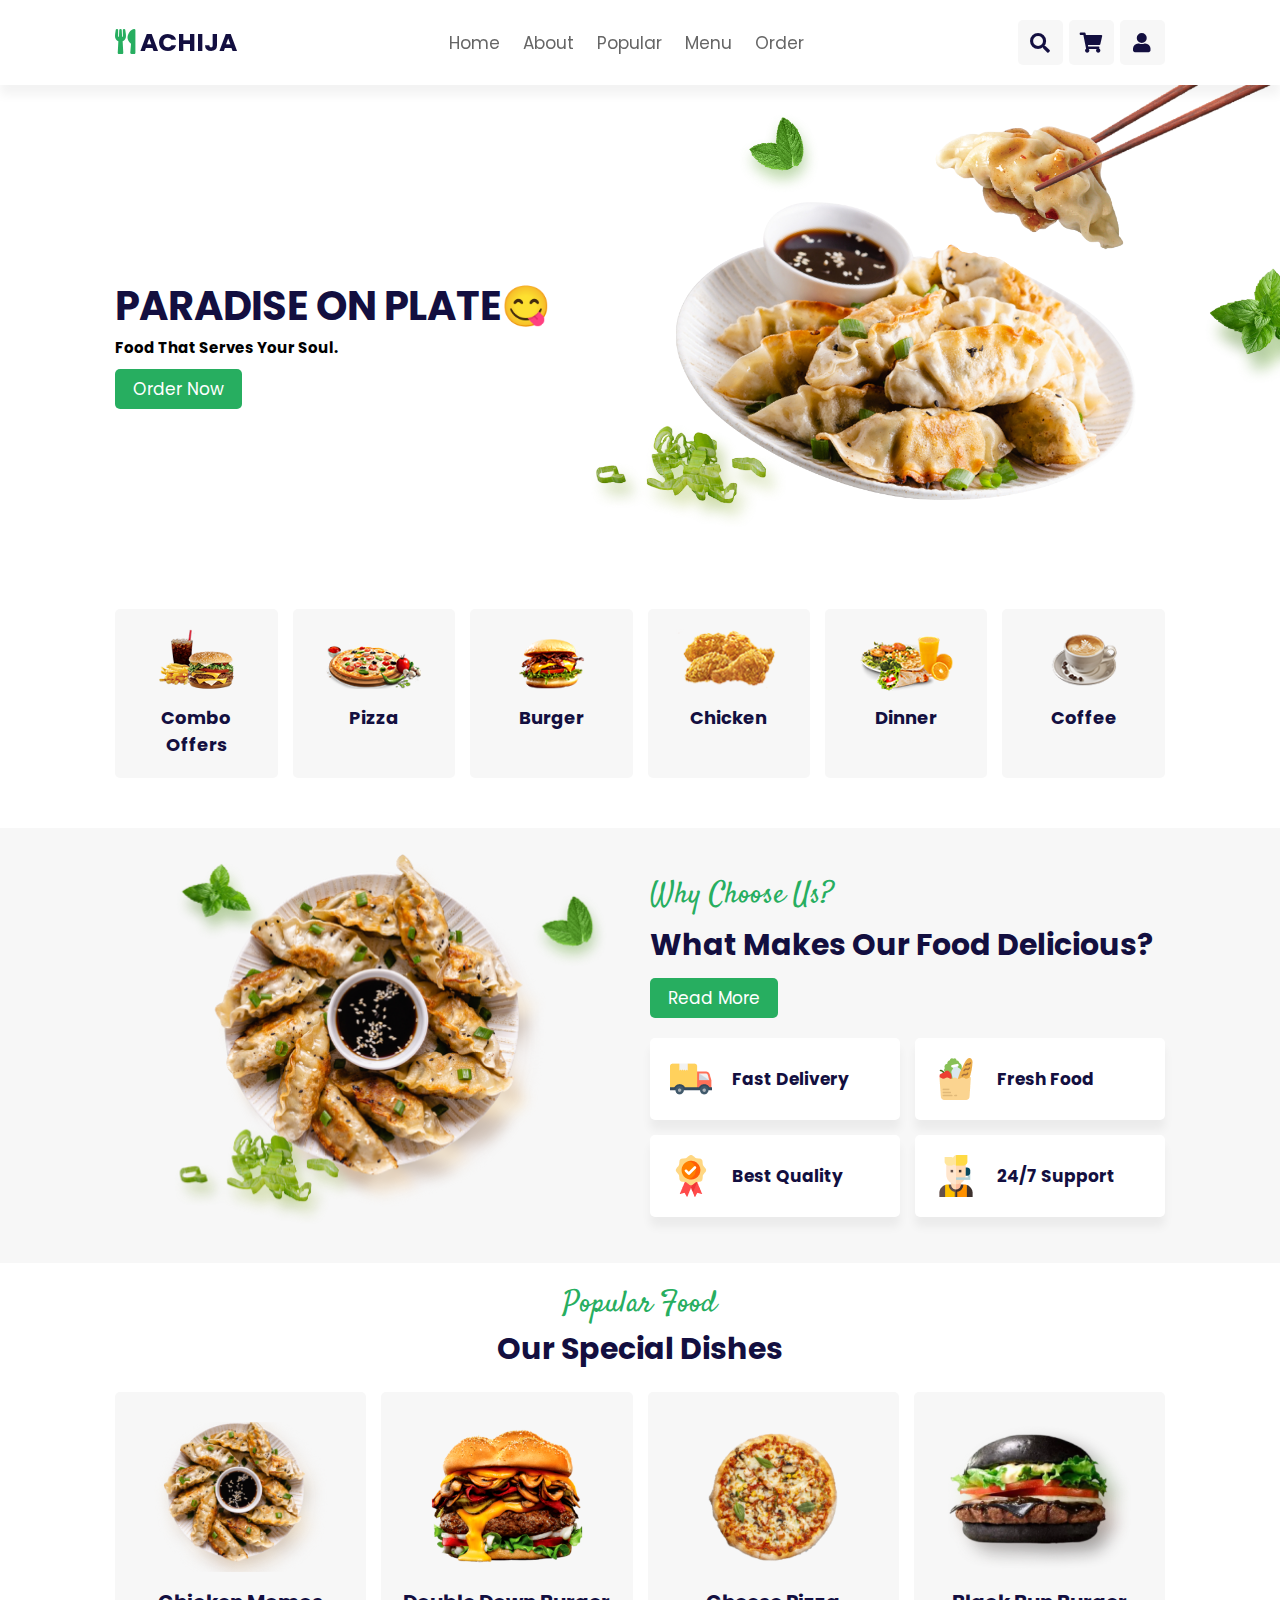
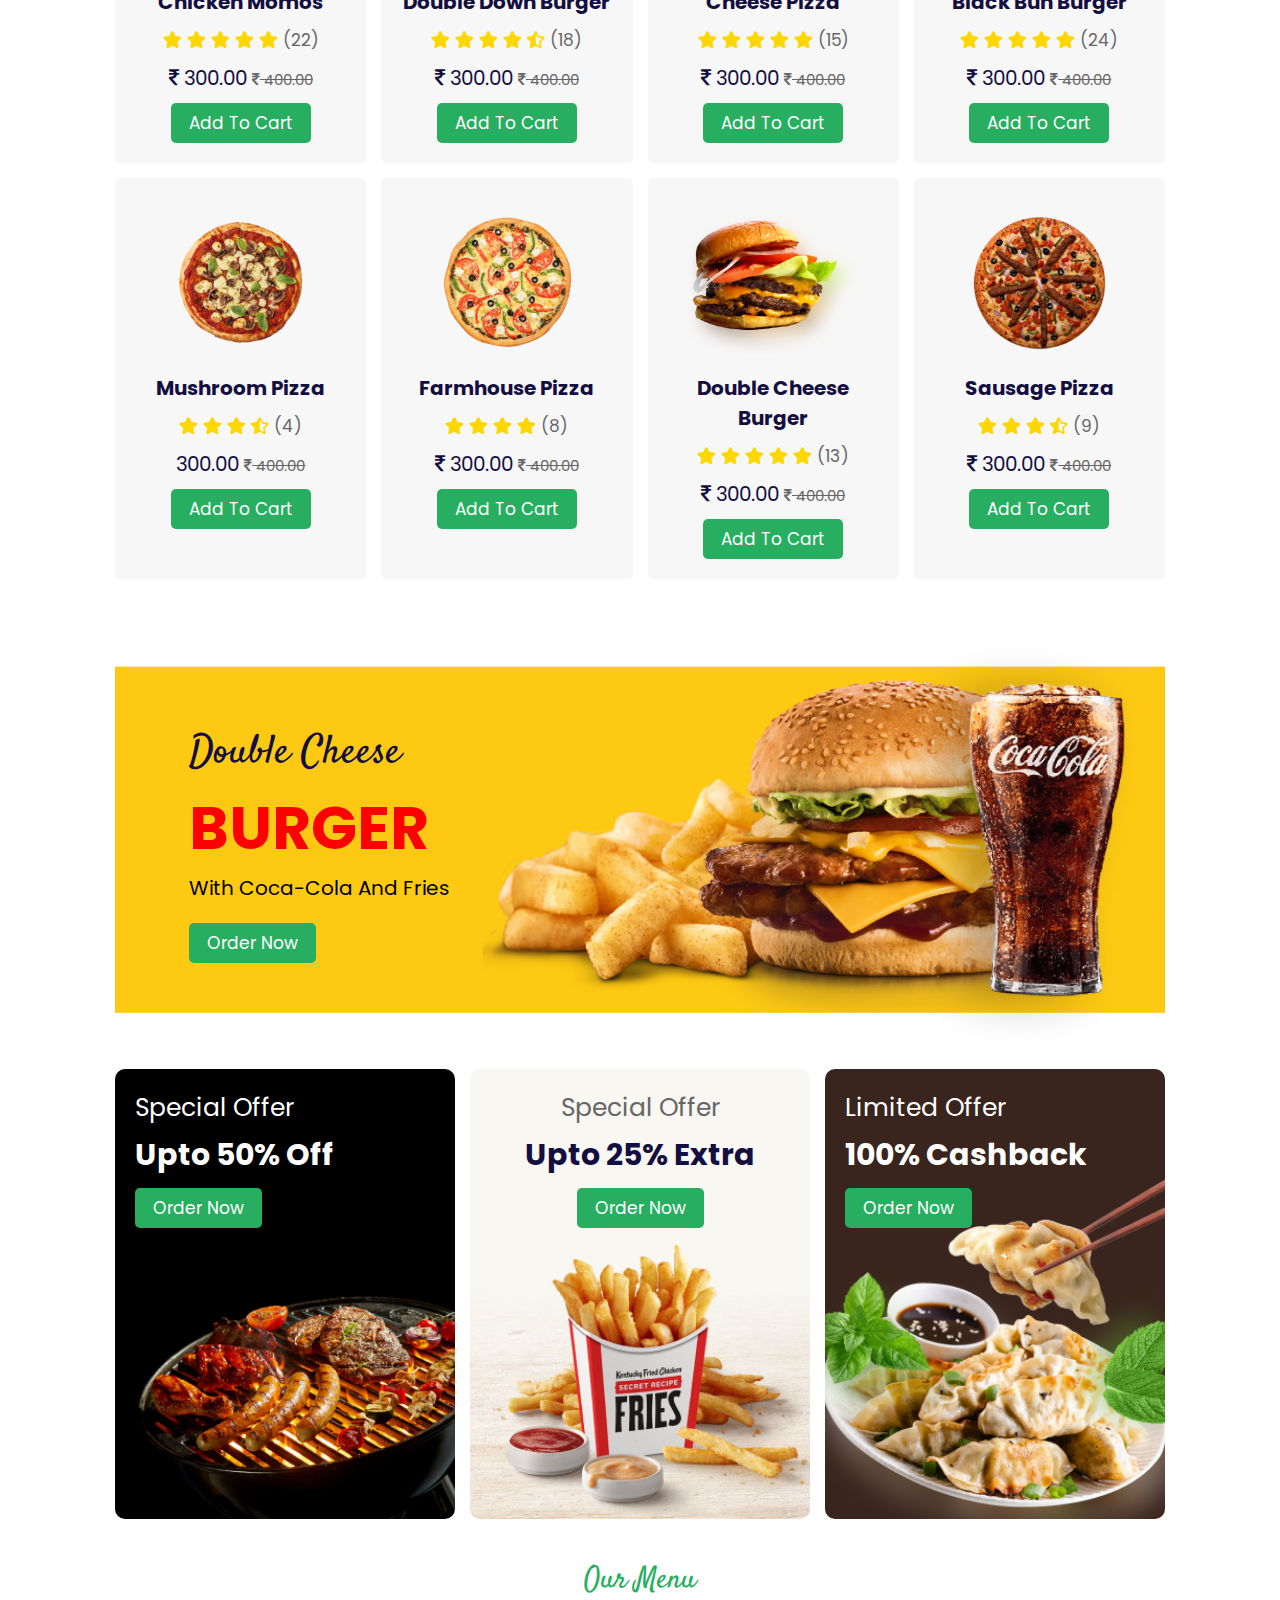
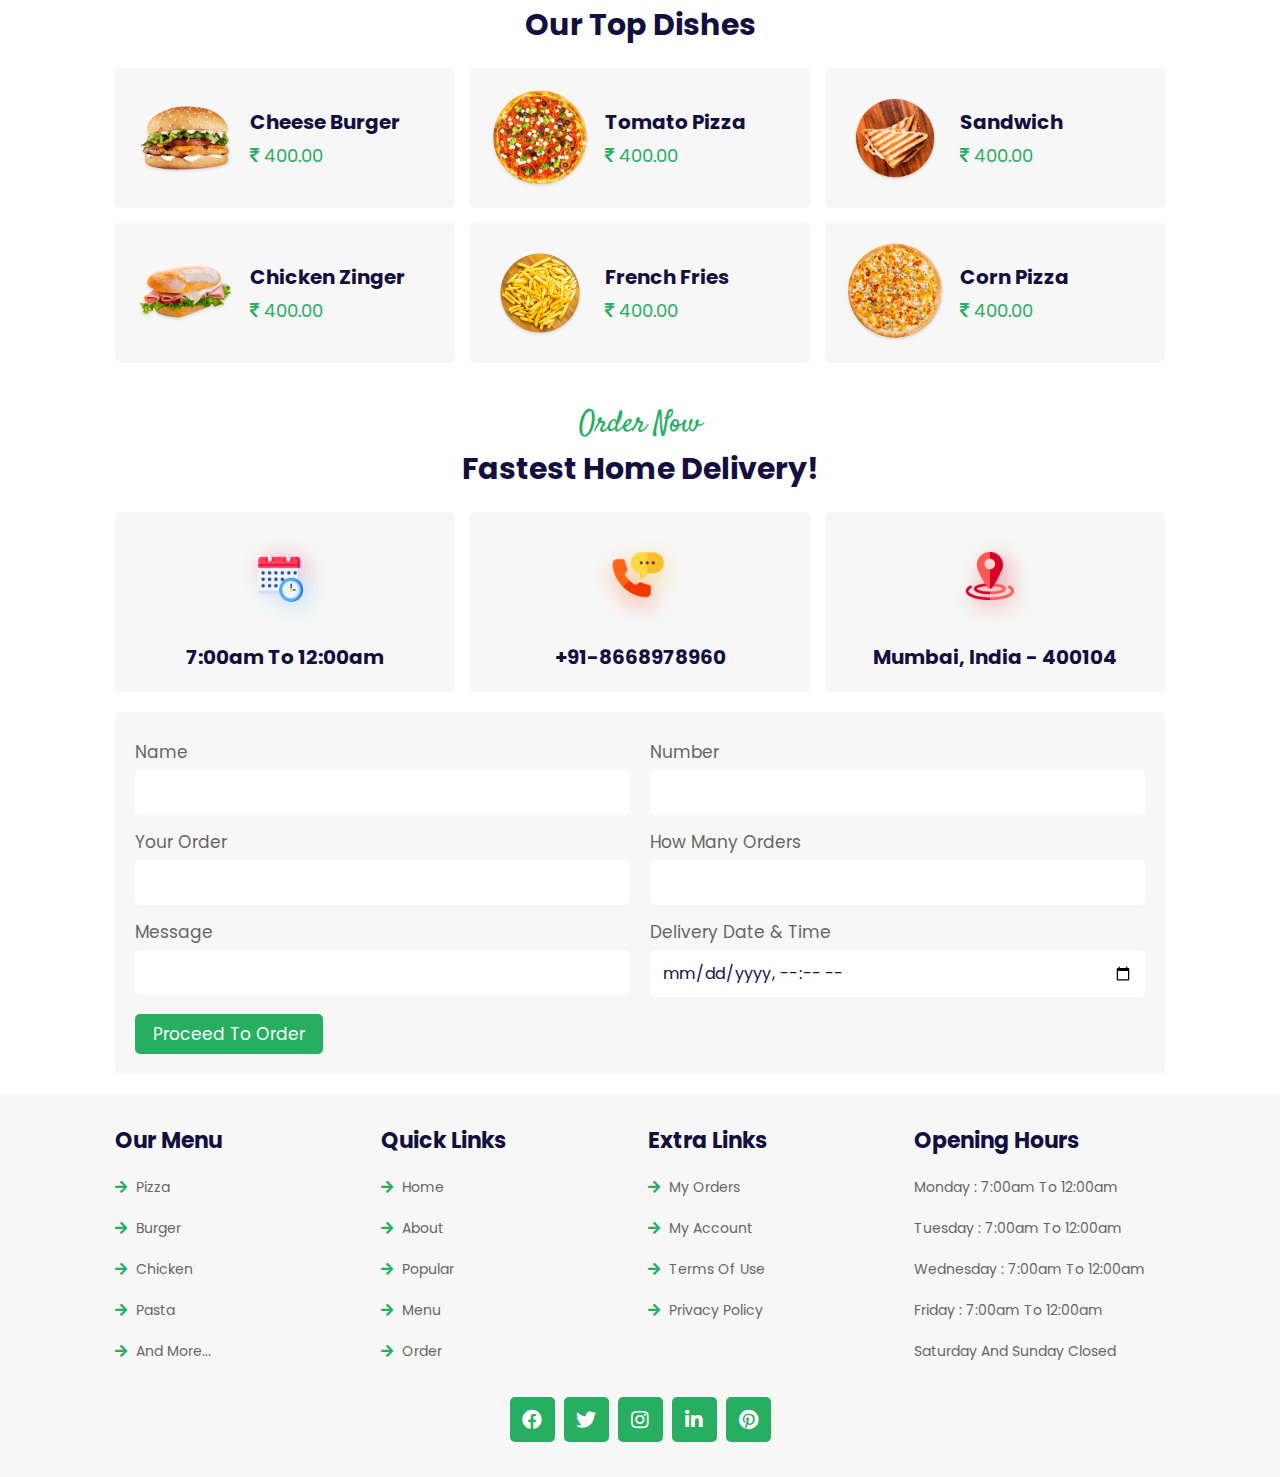
<file: index.html>
<!DOCTYPE html>
<html lang="en">

<head>
    <meta charset="UTF-8">
    <meta http-equiv="X-UA-Compatible" content="IE=edge">
    <meta name="viewport" content="width=device-width, initial-scale=1.0">
    <title>Website</title>

    <link rel="stylesheet" href="https://cdnjs.cloudflare.com/ajax/libs/font-awesome/5.15.4/css/all.min.css">
    <link rel="stylesheet" href="css/style.css">

    <link rel="stylesheet" href="//maxcdn.bootstrapcdn.com/font-awesome/4.3.0/css/font-awesome.min.css">

</head>

<body>

    <!-- header section starts  -->

    <header class="header">

        <a href="#home" class="logo"> <i class="fas fa-utensils"></i>ACHIJA</a>

        <nav class="navbar">
            <a href="#home">home</a>
            <a href="#about">about</a>
            <a href="#popular">popular</a>
            <a href="#menu">menu</a>
            <a href="#order">order</a>
        </nav>

        <div class="icons">
            <div id="menu-btn" class="fas fa-bars"></div>
            <div id="search-btn" class="fas fa-search"></div>
            <div id="cart-btn" class="fas fa-shopping-cart"></div>
            <a href="signup.html">
                <div id="login-btn" class="fas fa-user"></div>
            </a>
        </div>

    </header>

    <!-- header section ends  -->

    <!-- search-form  -->

    <section class="search-form-container">

        <form action="">
            <input type="search" name="" placeholder="search here..." id="search-box">
            <label for="search-box" class="fas fa-search"></label>
        </form>

    </section>

    <!-- shopping-cart section  -->

    <section class="shopping-cart-container">

        <div class="products-container">

            <h3 class="title">Your order</h3>

            <div class="box-container">

                <div class="box">
                    <i class="fas fa-times"></i>
                    <img src="image/menu-1.png" alt="">
                    <div class="content">
                        <h3>Cheese Burger</h3>
                        <span> quantity : </span>
                        <input type="number" name="" value="1" id="">
                        <br>
                        <span> price : </span>
                        <span class="price"> <i class="fa fa-inr"></i> 400.00 </span>
                    </div>
                </div>

                <div class="box">
                    <i class="fas fa-times"></i>
                    <img src="image/menu-2.png" alt="">
                    <div class="content">
                        <h3>Tomato Pizza</h3>
                        <span> quantity : </span>
                        <input type="number" name="" value="1" id="">
                        <br>
                        <span> price : </span>
                        <span class="price"> <i class="fa fa-inr"></i> 400.00 </span>
                    </div>
                </div>

                <div class="box">
                    <i class="fas fa-times"></i>
                    <img src="image/menu-3.png" alt="">
                    <div class="content">
                        <h3>Sandwich</h3>
                        <span> quantity : </span>
                        <input type="number" name="" value="1" id="">
                        <br>
                        <span> price : </span>
                        <span class="price"> <i class="fa fa-inr"></i> 400.00 </span>
                    </div>
                </div>

                <div class="box">
                    <i class="fas fa-times"></i>
                    <img src="image/menu-4.png" alt="">
                    <div class="content">
                        <h3>Chicken Zinger</h3>
                        <span> quantity : </span>
                        <input type="number" name="" value="1" id="">
                        <br>
                        <span> price : </span>
                        <span class="price"> <i class="fa fa-inr"></i> 400.00 </span>
                    </div>
                </div>

            </div>

        </div>

        <div class="cart-total">

            <h3 class="title"> cart total </h3>

            <div class="box">

                <h3 class="subtotal"> subtotal : <span><i class="fa fa-inr"></i> 1,600.00</span> </h3>
                <h3 class="total"> total : <span><i class="fa fa-inr"></i> 1,600.00</span> </h3>

                <a href="#" class="btn">proceed to checkout</a>

            </div>

        </div>

    </section>

    <!-- Shopping cart section ends -->



    <!-- home section starts  -->

    <section class="home" id="home">

        <div class="content">
            <h3>PARADISE ON PLATE😋</h3>
            <h2>Food that serves your soul.</h2>
            <a href="#order" class="btn">order now</a>
        </div>

        <div class="image">
            <img src="image/home-img.png" alt="" class="home-img">
            <img src="image/home-parallax-img.png" alt="" class="home-parallax-img">
        </div>

    </section>

    <!-- home section ends  -->

    <!-- category section starts  -->

    <section class="category">

        <a href="#" class="box">
            <img src="image/cat-1.png" alt="">
            <h3>combo offers</h3>
        </a>

        <a href="#" class="box">
            <img src="image/cat-2.png" alt="">
            <h3>pizza</h3>
        </a>

        <a href="#" class="box">
            <img src="image/cat-3.png" alt="">
            <h3>burger</h3>
        </a>

        <a href="#" class="box">
            <img src="image/cat-4.png" alt="">
            <h3>chicken</h3>
        </a>

        <a href="#" class="box">
            <img src="image/cat-5.png" alt="">
            <h3>dinner</h3>
        </a>

        <a href="#" class="box">
            <img src="image/cat-6.png" alt="">
            <h3>coffee</h3>
        </a>

    </section>

    <!-- category section ends -->


    <!-- about section starts  -->

    <section class="about" id="about">

        <div class="image">
            <img src="image/about-img.png" alt="">
        </div>

        <div class="content">
            <span>why choose us?</span>
            <h3 class="title">what makes our food delicious?</h3>
            <a href="#" class="btn">read more</a>
            <div class="icons-container">
                <div class="icons">
                    <img src="image/serv-1.png" alt="">
                    <h3>fast delivery</h3>
                </div>
                <div class="icons">
                    <img src="image/serv-2.png" alt="">
                    <h3>fresh food</h3>
                </div>
                <div class="icons">
                    <img src="image/serv-3.png" alt="">
                    <h3>best quality</h3>
                </div>
                <div class="icons">
                    <img src="image/serv-4.png" alt="">
                    <h3>24/7 support</h3>
                </div>
            </div>
        </div>

    </section>

    <!-- about section ends -->

    <!-- popular section starts  -->

    <section class="popular" id="popular">

        <div class="heading">
            <span>popular food</span>
            <h3>our special dishes</h3>
        </div>

        <div class="box-container">

            <div class="box">
                <div class="image">
                    <img src="image/food-1.png" alt="">
                </div>
                <div class="content">
                    <h3>Chicken Momos</h3>
                    <div class="stars">
                        <i class="fas fa-star"></i>
                        <i class="fas fa-star"></i>
                        <i class="fas fa-star"></i>
                        <i class="fas fa-star"></i>
                        <i class="fas fa-star"></i>
                        <span> (22) </span>
                    </div>
                    <div class="price"><i class="fa fa-inr"></i> 300.00 <span><i class="fa fa-inr"></i> 400.00</span>
                    </div>
                    <a href="#" class="btn">add to cart</a>
                </div>
            </div>

            <div class="box">
                <div class="image">
                    <img src="image/food-2.png" alt="">
                </div>
                <div class="content">
                    <h3>Double Down Burger</h3>
                    <div class="stars">
                        <i class="fas fa-star"></i>
                        <i class="fas fa-star"></i>
                        <i class="fas fa-star"></i>
                        <i class="fas fa-star"></i>
                        <i class="fas fa-star-half-alt"></i>
                        <span> (18) </span>
                    </div>
                    <div class="price"><i class="fa fa-inr"></i> 300.00 <span><i class="fa fa-inr"></i> 400.00</span>
                    </div>
                    <a href="#" class="btn">add to cart</a>
                </div>
            </div>

            <div class="box">
                <div class="image">
                    <img src="image/food-3.png" alt="">
                </div>
                <div class="content">
                    <h3>Cheese Pizza</h3>
                    <div class="stars">
                        <i class="fas fa-star"></i>
                        <i class="fas fa-star"></i>
                        <i class="fas fa-star"></i>
                        <i class="fas fa-star"></i>
                        <i class="fas fa-star"></i>
                        <span> (15) </span>
                    </div>
                    <div class="price"><i class="fa fa-inr"></i> 300.00 <span><i class="fa fa-inr"></i> 400.00</span>
                    </div>
                    <a href="#" class="btn">add to cart</a>
                </div>
            </div>

            <div class="box">
                <div class="image">
                    <img src="image/food-4.png" alt="">
                </div>
                <div class="content">
                    <h3>Black Bun Burger</h3>
                    <div class="stars">
                        <i class="fas fa-star"></i>
                        <i class="fas fa-star"></i>
                        <i class="fas fa-star"></i>
                        <i class="fas fa-star"></i>
                        <i class="fas fa-star"></i>
                        <span> (24) </span>
                    </div>
                    <div class="price"><i class="fa fa-inr"></i> 300.00 <span><i class="fa fa-inr"></i> 400.00</span>
                    </div>
                    <a href="#" class="btn">add to cart</a>
                </div>
            </div>

            <div class="box">
                <div class="image">
                    <img src="image/food-5.png" alt="">
                </div>
                <div class="content">
                    <h3>Mushroom Pizza</h3>
                    <div class="stars">
                        <i class="fas fa-star"></i>
                        <i class="fas fa-star"></i>
                        <i class="fas fa-star"></i>
                        <i class="fas fa-star-half-alt"></i>
                        <span> (4) </span>
                    </div>
                    <div class="price" 300i class="fa fa-inr"></i> 300.00 <span><i class="fa fa-inr"></i> 400.00</span>
                    </div>
                    <a href="#" class="btn">add to cart</a>
                </div>
            </div>

            <div class="box">
                <div class="image">
                    <img src="image/food-6.png" alt="">
                </div>
                <div class="content">
                    <h3>Farmhouse Pizza</h3>
                    <div class="stars">
                        <i class="fas fa-star"></i>
                        <i class="fas fa-star"></i>
                        <i class="fas fa-star"></i>
                        <i class="fas fa-star"></i>
                        <span> (8) </span>
                    </div>
                    <div class="price"><i class="fa fa-inr"></i> 300.00 <span><i class="fa fa-inr"></i> 400.00</span>
                    </div>
                    <a href="#" class="btn">add to cart</a>
                </div>
            </div>

            <div class="box">
                <div class="image">
                    <img src="image/food-7.png" alt="">
                </div>
                <div class="content">
                    <h3>Double Cheese Burger</h3>
                    <div class="stars">
                        <i class="fas fa-star"></i>
                        <i class="fas fa-star"></i>
                        <i class="fas fa-star"></i>
                        <i class="fas fa-star"></i>
                        <i class="fas fa-star"></i>
                        <span> (13) </span>
                    </div>
                    <div class="price"><i class="fa fa-inr"></i> 300.00 <span><i class="fa fa-inr"></i> 400.00</span>
                    </div>
                    <a href="#" class="btn">add to cart</a>
                </div>
            </div>

            <div class="box">
                <div class="image">
                    <img src="image/food-8.png" alt="">
                </div>
                <div class="content">
                    <h3>Sausage Pizza</h3>
                    <div class="stars">
                        <i class="fas fa-star"></i>
                        <i class="fas fa-star"></i>
                        <i class="fas fa-star"></i>
                        <i class="fas fa-star-half-alt"></i>
                        <span> (9) </span>
                    </div>
                    <div class="price"><i class="fa fa-inr"></i> 300.00 <span><i class="fa fa-inr"></i> 400.00</span>
                    </div>
                    <a href="#" class="btn">add to cart</a>
                </div>
            </div>

        </div>

    </section>

    <!-- popular section ends -->

    <!-- banner section starts  -->

    <section class="banner">

        <div class="row-banner">
            <div class="content">
                <span>double cheese</span>
                <h3>burger</h3>
                <p>with coca-cola and fries</p>
                <a href="#order" class="btn">order now</a>
            </div>
        </div>

        <div class="grid-banner">
            <div class="grid">
                <img src="image/banner-1.png" alt="">
                <div class="content">
                    <span>special offer</span>
                    <h3>upto 50% off</h3>
                    <a href="#order" class="btn">order now</a>
                </div>
            </div>
            <div class="grid">
                <img src="image/banner-2.png" alt="">
                <div class="content center">
                    <span>special offer</span>
                    <h3>upto 25% extra</h3>
                    <a href="#order" class="btn">order now</a>
                </div>
            </div>
            <div class="grid">
                <img src="image/banner-3.png" alt="">
                <div class="content">
                    <span>limited offer</span>
                    <h3>100% cashback</h3>
                    <a href="#order" class="btn">order now</a>
                </div>
            </div>
        </div>

    </section>

    <!-- banner section ends -->

    <!-- menu section starts  -->

    <section class="menu" id="menu">

        <div class="heading">
            <span>our menu</span>
            <h3>our top dishes</h3>
        </div>

        <div class="box-container">

            <a href="#" class="box">
                <img src="image/menu-1.png" alt="">
                <div class="content">
                    <h3>Cheese Burger</h3>
                    <div class="price"><i class="fa fa-inr"></i> 400.00</div>
                </div>
            </a>

            <a href="#" class="box">
                <img src="image/menu-2.png" alt="">
                <div class="content">
                    <h3>Tomato Pizza</h3>
                    <div class="price"><i class="fa fa-inr"></i> 400.00</div>
                </div>
            </a>

            <a href="#" class="box">
                <img src="image/menu-3.png" alt="">
                <div class="content">
                    <h3>Sandwich</h3>
                    <div class="price"><i class="fa fa-inr"></i> 400.00</div>
                </div>
            </a>

            <a href="#" class="box">
                <img src="image/menu-4.png" alt="">
                <div class="content">
                    <h3>Chicken Zinger</h3>
                    <div class="price"><i class="fa fa-inr"></i> 400.00</div>
                </div>
            </a>

            <a href="#" class="box">
                <img src="image/menu-5.png" alt="">
                <div class="content">
                    <h3>French Fries</h3>
                    <div class="price"><i class="fa fa-inr"></i> 400.00</div>
                </div>
            </a>

            <a href="#" class="box">
                <img src="image/menu-6.png" alt="">
                <div class="content">
                    <h3>Corn Pizza</h3>
                    <div class="price"><i class="fa fa-inr"></i> 400.00</div>
                </div>
            </a>

        </div>

    </section>

    <!-- menu section ends -->

    <!-- order section starts  -->

    <section class="order" id="order">

        <div class="heading">
            <span>order now</span>
            <h3>fastest home delivery!</h3>
        </div>

        <div class="icons-container">

            <div class="icons">
                <img src="image/icon-1.png" alt="">
                <h3>7:00am to 12:00am</h3>
            </div>

            <div class="icons">
                <img src="image/icon-2.png" alt="">
                <h3>+91-8668978960</h3>
            </div>

            <div class="icons">
                <img src="image/icon-3.png" alt="">
                <h3>mumbai, india - 400104</h3>
            </div>

        </div>

        <form action="">

            <div class="flex">
                <div class="inputBox">
                    <span>name</span>
                    <input type="text" placeholder="" name="" id="">
                </div>
                <div class="inputBox">
                    <span>number</span>
                    <input type="number" placeholder="" name="" id="">
                </div>
            </div>

            <div class="flex">
                <div class="inputBox">
                    <span>your order</span>
                    <input type="text" placeholder="" name="" id="">
                </div>
                <div class="inputBox">
                    <span>how many orders</span>
                    <input type="number" placeholder="" name="" id="">
                </div>
            </div>

            <div class="flex">
                <div class="inputBox">
                    <span>Message</span>
                    <input type="text" placeholder="" name="" id="">
                </div>
                <div class="inputBox">
                    <span>Delivery date & time</span>
                    <input type="datetime-local">
                </div>
            </div>

            <input type="submit" value="proceed to order" class="btn">

        </form>

    </section>

    <!-- order section ends -->

    <!-- footer section starts  -->

    <section class="footer">

        <div class="box-container">

            <div class="box">
                <h3>our menu</h3>
                <a href="#"><i class="fas fa-arrow-right"></i> pizza</a>
                <a href="#"><i class="fas fa-arrow-right"></i> burger</a>
                <a href="#"><i class="fas fa-arrow-right"></i> chicken</a>
                <a href="#"><i class="fas fa-arrow-right"></i> pasta</a>
                <a href="#"><i class="fas fa-arrow-right"></i> and more...</a>
            </div>

            <div class="box">
                <h3>quick links</h3>
                <a href="#home"> <i class="fas fa-arrow-right"></i> home</a>
                <a href="#about"> <i class="fas fa-arrow-right"></i> about</a>
                <a href="#popular"> <i class="fas fa-arrow-right"></i> popular</a>
                <a href="#menu"> <i class="fas fa-arrow-right"></i> menu</a>
                <a href="#order"> <i class="fas fa-arrow-right"></i> order</a>
            </div>

            <div class="box">
                <h3>extra links</h3>
                <a href="#"> <i class="fas fa-arrow-right"></i> my orders</a>
                <a href="signup.html"> <i class="fas fa-arrow-right"></i> my account</a>
                <a href="#"> <i class="fas fa-arrow-right"></i> terms of use</a>
                <a href="#"> <i class="fas fa-arrow-right"></i> privacy policy</a>
            </div>

            <div class="box">
                <h3>opening hours</h3>
                <p>monday : 7:00am to 12:00am</p>
                <p>tuesday : 7:00am to 12:00am</p>
                <p>wednesday : 7:00am to 12:00am</p>
                <p>friday : 7:00am to 12:00am</p>
                <p>saturday and sunday closed</p>
            </div>

        </div>

        <div class="bottom">

            <div class="share">
                <a href="#" class="fab fa-facebook-f"></a>
                <a href="#" class="fab fa-twitter"></a>
                <a href="#" class="fab fa-instagram"></a>
                <a href="#" class="fab fa-linkedin"></a>
                <a href="#" class="fab fa-pinterest"></a>
            </div>

        </div>

    </section>

    <!-- footer section ends -->

    <!-- custom js file link  -->
    <script src="js/script.js"></script>
    <script>
        (function (w, d) {
            w.CollectId = "62605336a20f4c44981370e9";
            var h = d.head || d.getElementsByTagName("head")[0];
            var s = d.createElement("script");
            s.setAttribute("type", "text/javascript");
            s.async = true;
            s.setAttribute("src", "https://collectcdn.com/launcher.js");
            h.appendChild(s);
        })(window, document);
    </script>

</body>

</html>
</file>
<file: css/style.css>
@import url("https://fonts.googleapis.com/css2?family=Poppins:wght@100;300;400;500;600&display=swap");
@import url("https://fonts.googleapis.com/css2?family=Satisfy&display=swap");
* {
  font-family: 'Poppins', sans-serif;
  margin: 0;
  padding: 0;
  -webkit-box-sizing: border-box;
          box-sizing: border-box;
  outline: none;
  border: none;
  text-decoration: none;
  text-transform: capitalize;
  -webkit-transition: .2s linear;
  transition: .2s linear;
}

body{
  font-family: 'Segoe UI', Tahoma, Geneva, Verdana, sans-serif;
}

html {
  font-size: 62.5%;
  overflow-x: hidden;
  scroll-behavior: smooth;
  scroll-padding-top: 8.5rem;
}

html::-webkit-scrollbar {
  width: 1rem;
}

html::-webkit-scrollbar-track {
  background: #fff;
}

html::-webkit-scrollbar-thumb {
  background: #27ae60;
  border-radius: 5rem;
}

section {
  padding: 2rem 9%;
}

.heading {
  text-align: center;
  padding-bottom: 2rem;
}

.heading span {
  font-family: 'Satisfy', cursive;
  font-size: 3rem;
  color: #27ae60;
}

.heading h3 {
  font-size: 3rem;
  color: #130f40;
}

.btn {
  display: inline-block;
  margin-top: 1rem;
  padding: .7rem 1.8rem;
  font-size: 1.7rem;
  cursor: pointer;
  color: #fff;
  background: #27ae60;
  border-radius: .5rem;
}

.btn:hover {
  background: #130f40;
}

.header {
  position: -webkit-sticky;
  position: sticky;
  top: 0;
  left: 0;
  right: 0;
  z-index: 1000;
  background: #fff;
  -webkit-box-shadow: 0 1rem 1rem rgba(0, 0, 0, 0.05);
          box-shadow: 0 1rem 1rem rgba(0, 0, 0, 0.05);
  display: -webkit-box;
  display: -ms-flexbox;
  display: flex;
  -webkit-box-align: center;
      -ms-flex-align: center;
          align-items: center;
  -webkit-box-pack: justify;
      -ms-flex-pack: justify;
          justify-content: space-between;
  padding: 2rem 9%;
}

.header .logo {
  font-size: 2.5rem;
  font-weight: bolder;
  color: #130f40;
}

.header .logo i {
  padding-right: .5rem;
  color: #27ae60;
}

.header .navbar a {
  font-size: 1.7rem;
  margin: 0 1rem;
  color: #666;
}

.header .navbar a:hover {
  color: #27ae60;
}

.header .icons div {
  height: 4.5rem;
  width: 4.5rem;
  line-height: 4.5rem;
  font-size: 2rem;
  background: #f7f7f7;
  color: #130f40;
  border-radius: .5rem;
  margin-left: .3rem;
  cursor: pointer;
  text-align: center;
}

.header .icons div:hover {
  color: #fff;
  background: #27ae60;
}

#menu-btn {
  display: none;
}

@-webkit-keyframes fadeUp {
  0% {
    -webkit-transform: translateY(5rem);
            transform: translateY(5rem);
    opacity: 0;
  }
}

@keyframes fadeUp {
  0% {
    -webkit-transform: translateY(5rem);
            transform: translateY(5rem);
    opacity: 0;
  }
}

.search-form-container {
  position: fixed;
  top: 8.5rem;
  left: 0;
  right: 0;
  height: calc(100vh - 8.5rem);
  background: #fff;
  z-index: 1000;
  display: none;
}

.search-form-container.active {
  display: block;
}

.search-form-container form {
  height: 7rem;
  border-bottom: 0.2rem solid #130f40;
  width: 100%;
  display: -webkit-box;
  display: -ms-flexbox;
  display: flex;
  -webkit-box-align: center;
      -ms-flex-align: center;
          align-items: center;
  -webkit-animation: fadeUp .4s linear;
          animation: fadeUp .4s linear;
}

.search-form-container form input {
  height: 100%;
  width: 100%;
  font-size: 1.7rem;
  color: #130f40;
  text-transform: none;
  padding-right: 1rem;
}

.search-form-container form label {
  font-size: 3rem;
  cursor: pointer;
  color: #130f40;
}

.search-form-container form label:hover {
  color: #27ae60;
}

.shopping-cart-container {
  position: fixed;
  top: 8.5rem;
  left: 0;
  right: 0;
  z-index: 1000;
  height: calc(100vh - 8.5rem);
  background: #fff;
  overflow-y: scroll;
  padding-bottom: 8rem;
  display: none;
}

.shopping-cart-container.active {
  display: block;
}

.shopping-cart-container::-webkit-scrollbar {
  width: 1rem;
}

.shopping-cart-container::-webkit-scrollbar-track {
  background: #fff;
}

.shopping-cart-container::-webkit-scrollbar-thumb {
  background: #130f40;
  border-radius: 5rem;
}

.shopping-cart-container .title {
  font-size: 2.5rem;
  padding: 1rem;
  color: #130f40;
  border-bottom: 0.1rem solid rgba(0, 0, 0, 0.2);
  text-align: center;
}

.shopping-cart-container .products-container {
  border: 0.1rem solid rgba(0, 0, 0, 0.2);
  border-radius: .5rem;
  -webkit-animation: fadeUp .4s linear;
          animation: fadeUp .4s linear;
}

.shopping-cart-container .products-container .box-container {
  display: -ms-grid;
  display: grid;
  -ms-grid-columns: (minmax(30rem, 1fr))[auto-fit];
      grid-template-columns: repeat(auto-fit, minmax(30rem, 1fr));
  gap: 1.5rem;
  padding: 1.5rem;
}

.shopping-cart-container .products-container .box-container .box {
  border-radius: .5rem;
  background: #f7f7f7;
  display: -webkit-box;
  display: -ms-flexbox;
  display: flex;
  -webkit-box-align: center;
      -ms-flex-align: center;
          align-items: center;
  gap: 1.5rem;
  padding: 2rem;
  position: relative;
}

.shopping-cart-container .products-container .box-container .box .fa-times {
  position: absolute;
  top: .7rem;
  right: 1rem;
  font-size: 2rem;
  cursor: pointer;
  color: #130f40;
}

.shopping-cart-container .products-container .box-container .box .fa-times:hover {
  color: #27ae60;
}

.shopping-cart-container .products-container .box-container .box img {
  height: 8rem;
}

.shopping-cart-container .products-container .box-container .box .content h3 {
  font-size: 2rem;
  color: #130f40;
}

.shopping-cart-container .products-container .box-container .box .content span {
  font-size: 1.5rem;
  color: #666;
}

.shopping-cart-container .products-container .box-container .box .content span.price {
  color: #27ae60;
  font-size: 1.7rem;
}

.shopping-cart-container .products-container .box-container .box .content input {
  width: 8rem;
  padding: .5rem 1.2rem;
  font-size: 1.5rem;
  color: #130f40;
  margin: .7rem 0;
}

.shopping-cart-container .cart-total {
  margin-top: 2rem;
  border: 0.1rem solid rgba(0, 0, 0, 0.2);
  border-radius: .5rem;
  -webkit-animation: fadeUp .4s linear .4s backwards;
          animation: fadeUp .4s linear .4s backwards;
}

.shopping-cart-container .cart-total .box {
  padding: 1.5rem;
}

.shopping-cart-container .cart-total .box h3 {
  color: #130f40;
  font-size: 2rem;
  padding-bottom: .7rem;
}

.shopping-cart-container .cart-total .box h3 span {
  color: #27ae60;
}

.login-form-container {
  position: fixed;
  top: 8.5rem;
  left: 0;
  right: 0;
  z-index: 1000;
  height: calc(100vh - 8.5rem);
  background: #fff;
  padding: 0 2rem;
  display: none;
}

.login-form-container.active {
  display: block;
}

.login-form-container form {
  margin: 2rem auto;
  max-width: 40rem;
  -webkit-box-shadow: 0 1rem 1rem rgba(0, 0, 0, 0.05);
          box-shadow: 0 1rem 1rem rgba(0, 0, 0, 0.05);
  border: 0.1rem solid rgba(0, 0, 0, 0.2);
  padding: 2rem;
  border-radius: .5rem;
  -webkit-animation: fadeUp .4s linear;
          animation: fadeUp .4s linear;
}

.login-form-container form h3 {
  padding-bottom: 1rem;
  font-size: 2.5rem;
  text-transform: uppercase;
  color: #130f40;
}

.login-form-container form .box {
  margin: .7rem 0;
  border-radius: .5rem;
  background: #f7f7f7;
  padding: 1rem 1.2rem;
  font-size: 1.6rem;
  color: #130f40;
  text-transform: none;
  width: 100%;
}

.login-form-container form .remember {
  padding: 1rem 0;
  display: -webkit-box;
  display: -ms-flexbox;
  display: flex;
  -webkit-box-align: center;
      -ms-flex-align: center;
          align-items: center;
  gap: .5rem;
}

.login-form-container form .remember label {
  font-size: 1.5rem;
  cursor: pointer;
  color: #666;
}

.login-form-container form .btn {
  margin: 1rem 0;
  width: 100%;
  text-align: center;
}

.login-form-container form p {
  padding-top: 1rem;
  font-size: 1.5rem;
  color: #666;
}

.login-form-container form p a {
  color: #27ae60;
}

.login-form-container form p a:hover {
  color: #130f40;
  text-decoration: underline;
}

.home {
  display: -webkit-box;
  display: -ms-flexbox;
  display: flex;
  -webkit-box-align: center;
      -ms-flex-align: center;
          align-items: center;
  -ms-flex-wrap: wrap-reverse;
      flex-wrap: wrap-reverse;
  gap: 2rem;
  position: relative;
  overflow: hidden;
}

.home .content {
  -webkit-box-flex: 1;
      -ms-flex: 1 1 41rem;
          flex: 1 1 41rem;
}

.home .content span {
  font-size: 2rem;
  color: #27ae60;
}

.home .content h3 {
  font-size: 4rem;
  color: #130f40;
  padding-top: 1rem;
}

.home .content p {
  font-size: 1.4rem;
  color: #666;
  line-height: 2;
  padding: 1rem 0;
}

.home .image {
  -webkit-box-flex: 1;
      -ms-flex: 1 1 41rem;
          flex: 1 1 41rem;
  margin: 2rem 0;
  pointer-events: none;
}

.home .image .home-img {
  width: 100%;
  margin-top: 5rem;
}

.home .home-parallax-img {
  position: absolute;
  top: -10rem;
  right: -10rem;
  width: 80vw;
}

.category {
  display: -ms-grid;
  display: grid;
  -ms-grid-columns: (minmax(16rem, 1fr))[auto-fit];
      grid-template-columns: repeat(auto-fit, minmax(16rem, 1fr));
  gap: 1.5rem;
  padding-bottom: 5rem;
}

.category .box {
  padding: 2rem;
  text-align: center;
  border-radius: .5rem;
  background: #f7f7f7;
}

.category .box:hover {
  background: #27ae60;
}

.category .box:hover h3 {
  color: #fff;
}

.category .box img {
  height: 7rem;
}

.category .box h3 {
  font-size: 1.8rem;
  color: #130f40;
}

.about {
  display: -webkit-box;
  display: -ms-flexbox;
  display: flex;
  -ms-flex-wrap: wrap;
      flex-wrap: wrap;
  -webkit-box-align: center;
      -ms-flex-align: center;
          align-items: center;
  gap: 2rem;
  background: #f7f7f7;
}

.about .image {
  -webkit-box-flex: 1;
      -ms-flex: 1 1 40rem;
          flex: 1 1 40rem;
}

.about .image img {
  width: 100%;
}

.about .content {
  -webkit-box-flex: 1;
      -ms-flex: 1 1 40rem;
          flex: 1 1 40rem;
}

.about .content span {
  font-family: 'Satisfy', cursive;
  font-size: 3rem;
  color: #27ae60;
}

.about .content .title {
  font-size: 3rem;
  padding-top: .5rem;
  color: #130f40;
}

.about .content p {
  padding: 1rem 0;
  line-height: 2;
  font-size: 1.4rem;
  color: #666;
}

.about .content .icons-container {
  margin-top: 2rem;
  display: -webkit-box;
  display: -ms-flexbox;
  display: flex;
  -ms-flex-wrap: wrap;
      flex-wrap: wrap;
  gap: 1.5rem;
}

.about .content .icons-container .icons {
  -webkit-box-flex: 1;
      -ms-flex: 1 1 20rem;
          flex: 1 1 20rem;
  border-radius: .5rem;
  background: #fff;
  -webkit-box-shadow: 0 1rem 1rem rgba(0, 0, 0, 0.05);
          box-shadow: 0 1rem 1rem rgba(0, 0, 0, 0.05);
  display: -webkit-box;
  display: -ms-flexbox;
  display: flex;
  -webkit-box-align: center;
      -ms-flex-align: center;
          align-items: center;
  gap: 2rem;
  padding: 2rem;
}

.about .content .icons-container .icons h3 {
  font-size: 1.7rem;
  color: #130f40;
}

.popular .box-container {
  display: -ms-grid;
  display: grid;
  -ms-grid-columns: (minmax(25rem, 1fr))[auto-fit];
      grid-template-columns: repeat(auto-fit, minmax(25rem, 1fr));
  gap: 1.5rem;
}

.popular .box-container .box {
  border-radius: .5rem;
  position: relative;
  background: #f7f7f7;
  padding: 2rem;
  text-align: center;
}

.popular .box-container .box .fa-heart {
  position: absolute;
  top: 1.5rem;
  right: 1.5rem;
  font-size: 2.5rem;
  color: #666;
  cursor: pointer;
}

.popular .box-container .box .fa-heart:hover {
  color: #27ae60;
}

.popular .box-container .box .image {
  margin: 1rem 0;
}

.popular .box-container .box .image img {
  height: 15rem;
}

.popular .box-container .box .content h3 {
  font-size: 2rem;
  color: #130f40;
}

.popular .box-container .box .content .stars {
  padding: 1rem 0;
  font-size: 1.7rem;
}

.popular .box-container .box .content .stars i {
  color: gold;
}

.popular .box-container .box .content .stars span {
  color: #666;
}

.popular .box-container .box .content .price {
  font-size: 2rem;
  color: #130f40;
}

.popular .box-container .box .content .price span {
  font-size: 1.5rem;
  color: #666;
  text-decoration: line-through;
}

.banner .row-banner {
  background: url(../image/row-banner.png) no-repeat;
  height: 45rem;
  background-size: cover;
  background-position: center;
  position: relative;
}

.banner .row-banner .content {
  position: absolute;
  top: 50%;
  left: 7%;
  -webkit-transform: translateY(-50%);
          transform: translateY(-50%);
}

.banner .row-banner .content span {
  font-family: 'Satisfy', cursive;
  font-size: 4rem;
  color: #27ae60;
  color: #130f40;
}

.banner .row-banner .content h3 {
  font-size: 6rem;
  color: red;
  text-transform: uppercase;
}

.banner .row-banner .content p {
  font-size: 2rem;
  padding-bottom: 1rem;
}

.banner .grid-banner {
  display: -ms-grid;
  display: grid;
  -ms-grid-columns: (minmax(30rem, 1fr))[auto-fit];
      grid-template-columns: repeat(auto-fit, minmax(30rem, 1fr));
  gap: 1.5rem;
}

.banner .grid-banner .grid {
  position: relative;
  border-radius: 1rem;
  overflow: hidden;
  height: 45rem;
}

.banner .grid-banner .grid:hover img {
  -webkit-transform: scale(1.2);
          transform: scale(1.2);
}

.banner .grid-banner .grid img {
  height: 100%;
  width: 100%;
  -o-object-fit: cover;
     object-fit: cover;
}

.banner .grid-banner .grid .content {
  position: absolute;
  top: 2rem;
  padding: 0 2rem;
}

.banner .grid-banner .grid .content.center {
  text-align: center;
  width: 100%;
}

.banner .grid-banner .grid .content.center span {
  color: #666;
}

.banner .grid-banner .grid .content.center h3 {
  color: #130f40;
}

.banner .grid-banner .grid .content span {
  font-size: 2.5rem;
  color: #fff;
}

.banner .grid-banner .grid .content h3 {
  font-size: 3rem;
  color: #fff;
  padding-top: .5rem;
}

.menu .box-container {
  display: -ms-grid;
  display: grid;
  -ms-grid-columns: (minmax(30rem, 1fr))[auto-fit];
      grid-template-columns: repeat(auto-fit, minmax(30rem, 1fr));
  gap: 1.5rem;
}

.menu .box-container .box {
  border-radius: .5rem;
  background: #f7f7f7;
  padding: 2rem;
  display: -webkit-box;
  display: -ms-flexbox;
  display: flex;
  -webkit-box-align: center;
      -ms-flex-align: center;
          align-items: center;
  gap: 1.5rem;
}

.menu .box-container .box:hover {
  background: #130f40;
}

.menu .box-container .box:hover .content h3 {
  color: #fff;
}

.menu .box-container .box img {
  height: 10rem;
}

.menu .box-container .box .content h3 {
  font-size: 2rem;
  color: #130f40;
  padding-bottom: .5rem;
}

.menu .box-container .box .content .price {
  font-size: 1.8rem;
  color: #27ae60;
}

.order .icons-container {
  display: -ms-grid;
  display: grid;
  -ms-grid-columns: (minmax(30rem, 1fr))[auto-fit];
      grid-template-columns: repeat(auto-fit, minmax(30rem, 1fr));
  gap: 1.5rem;
  margin-bottom: 2rem;
}

.order .icons-container .icons {
  border-radius: .5rem;
  padding: 2rem;
  text-align: center;
  background: #f7f7f7;
}

.order .icons-container .icons img {
  height: 10rem;
}

.order .icons-container .icons h3 {
  font-size: 2rem;
  color: #130f40;
  margin-top: .5rem;
}

.order form {
  background: #f7f7f7;
  padding: 2rem;
  border-radius: .5rem;
}

.order form .flex {
  display: -webkit-box;
  display: -ms-flexbox;
  display: flex;
  -ms-flex-wrap: wrap;
      flex-wrap: wrap;
  -webkit-box-pack: justify;
      -ms-flex-pack: justify;
          justify-content: space-between;
}

.order form .flex .inputBox {
  width: 49%;
  padding: .7rem 0;
}

.order form .flex span {
  font-size: 1.7rem;
  color: #666;
}

.order form .flex input, .order form .flex textarea {
  width: 100%;
  margin-top: .5rem;
  padding: 1rem 1.2rem;
  width: 100%;
  border-radius: .5rem;
  font-size: 1.6rem;
  text-transform: none;
  color: #130f40;
}

.order form .flex textarea {
  height: 20rem;
  resize: none;
}

.order form .flex .map {
  height: 100%;
  width: 100%;
  border-radius: .5rem;
}

.blogs .box-container {
  display: -ms-grid;
  display: grid;
  -ms-grid-columns: (minmax(30rem, 1fr))[auto-fit];
      grid-template-columns: repeat(auto-fit, minmax(30rem, 1fr));
  gap: 1.5rem;
}

.blogs .box-container .box {
  border-radius: .5rem;
  overflow: hidden;
}

.blogs .box-container .box:hover .image h3 {
  left: 1.5rem;
}

.blogs .box-container .box:hover .image img {
  -webkit-transform: scale(1.1);
          transform: scale(1.1);
}

.blogs .box-container .box .image {
  position: relative;
  height: 25rem;
  overflow: hidden;
  width: 100%;
}

.blogs .box-container .box .image h3 {
  position: absolute;
  z-index: 10;
  top: 1rem;
  left: -100%;
  border-radius: .5rem;
  padding: .5rem 1rem;
  background: #fff;
  color: #130f40;
  font-size: 1.5rem;
}

.blogs .box-container .box .image h3 i {
  padding-right: .5rem;
  color: #27ae60;
}

.blogs .box-container .box .image img {
  height: 100%;
  width: 100%;
  -o-object-fit: cover;
     object-fit: cover;
}

.blogs .box-container .box .content {
  padding: 2rem 1.5rem;
  background: #f7f7f7;
}

.blogs .box-container .box .content .tags {
  padding-bottom: 1rem;
}

.blogs .box-container .box .content .tags a {
  font-size: 1.5rem;
  color: #666;
  padding-right: .5rem;
}

.blogs .box-container .box .content .tags a:hover {
  color: #27ae60;
}

.blogs .box-container .box .content .tags a i {
  color: #27ae60;
  padding-right: .5rem;
}

.blogs .box-container .box .content h3 {
  font-size: 2rem;
  color: #130f40;
}

.blogs .box-container .box .content p {
  font-size: 1.4rem;
  color: #666;
  padding: 1rem 0;
  line-height: 2;
}

.footer {
  background: #f7f7f7;
}

.footer .newsletter {
  text-align: center;
  margin-bottom: 2rem;
}

.footer .newsletter h3 {
  font-size: 2.5rem;
  color: #130f40;
  padding-bottom: 1rem;
}

.footer .newsletter form {
  max-width: 70rem;
  margin: 1rem auto;
  max-width: 70rem;
  display: -webkit-box;
  display: -ms-flexbox;
  display: flex;
  border-radius: .5rem;
  overflow: hidden;
}

.footer .newsletter form input[type="email"] {
  height: 100%;
  width: 100%;
  padding: 1rem 1.2rem;
  font-size: 1.6rem;
  color: #130f40;
  text-transform: none;
}

.footer .newsletter form input[type="submit"] {
  padding: 0 2rem;
  font-size: 1.6rem;
  color: #fff;
  background: #27ae60;
  cursor: pointer;
}

.footer .newsletter form input[type="submit"]:hover {
  background: #130f40;
}

.footer .box-container {
  display: -ms-grid;
  display: grid;
  -ms-grid-columns: (minmax(25rem, 1fr))[auto-fit];
      grid-template-columns: repeat(auto-fit, minmax(25rem, 1fr));
  gap: 1.5rem;
}

.footer .box-container .box h3 {
  font-size: 2.2rem;
  color: #130f40;
  padding: 1rem 0;
}

.footer .box-container .box p {
  font-size: 1.4rem;
  color: #666;
  padding: 1rem 0;
}

.footer .box-container .box a {
  display: block;
  font-size: 1.4rem;
  color: #666;
  padding: 1rem 0;
}

.footer .box-container .box a:hover {
  color: #27ae60;
}

.footer .box-container .box a:hover i {
  padding-right: 2rem;
}

.footer .box-container .box a i {
  padding-right: .5rem;
  color: #27ae60;
}

.footer .bottom {
  padding-top: 1rem;
  text-align: center;
}

.footer .bottom .share {
  margin: 1.5rem 0;
}

.footer .bottom .share a {
  height: 4.5rem;
  width: 4.5rem;
  line-height: 4.5rem;
  font-size: 2rem;
  border-radius: .5rem;
  margin: 0 .3rem;
  color: #fff;
  background: #27ae60;
}

.footer .bottom .share a:hover {
  background: #130f40;
}

.footer .bottom .credit {
  font-size: 2rem;
  color: #666;
  padding: 1rem;
}

.footer .bottom .credit span {
  color: #27ae60;
}

@media (max-width: 991px) {
  html {
    font-size: 55%;
  }
  .header {
    padding: 2rem;
  }
  section {
    padding: 2rem;
  }
}

@media (max-width: 768px) {
  #menu-btn {
    display: inline-block;
  }
  .header .navbar {
    position: absolute;
    top: 99%;
    left: 0;
    right: 0;
    background: #fff;
    border-top: 0.1rem solid rgba(0, 0, 0, 0.2);
    border-bottom: 0.1rem solid rgba(0, 0, 0, 0.2);
    -webkit-clip-path: polygon(0 0, 100% 0, 100% 0, 0 0);
            clip-path: polygon(0 0, 100% 0, 100% 0, 0 0);
  }
  .header .navbar.active {
    -webkit-clip-path: polygon(0 0, 100% 0, 100% 100%, 0% 100%);
            clip-path: polygon(0 0, 100% 0, 100% 100%, 0% 100%);
  }
  .header .navbar a {
    font-size: 2rem;
    margin: 2rem;
    display: block;
  }
  .home .home-parallax-img {
    top: 0;
    right: 0;
    width: 130%;
  }
  .order form .flex .inputBox {
    width: 100%;
  }
}

@media (max-width: 450px) {
  html {
    font-size: 50%;
  }
  .shopping-cart-container .cart-total .box {
    text-align: center;
  }
  .shopping-cart-container .cart-total .box .btn {
    width: 100%;
  }
  .home .content h3 {
    font-size: 3rem;
  }
  .home .content p {
    font-size: 1.5rem;
  }
}
/*# sourceMappingURL=style.css.map */
</file>
